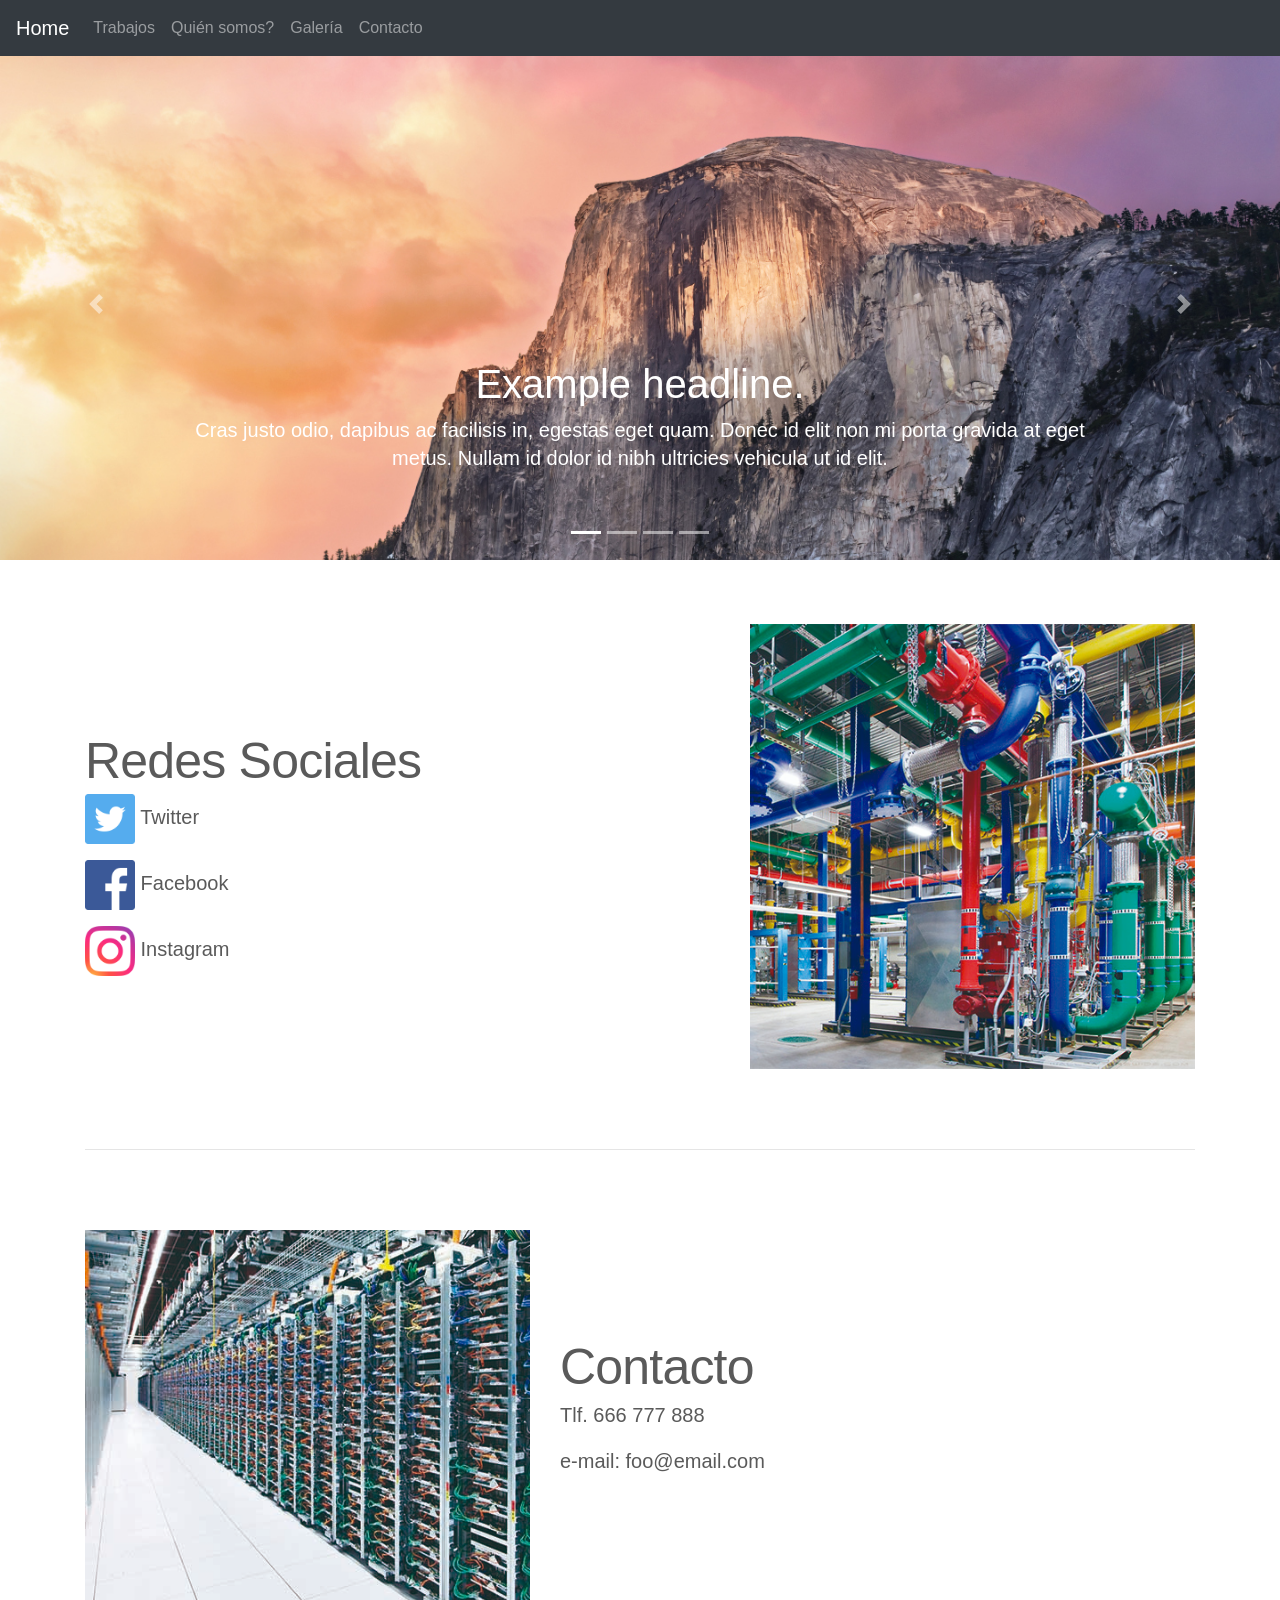
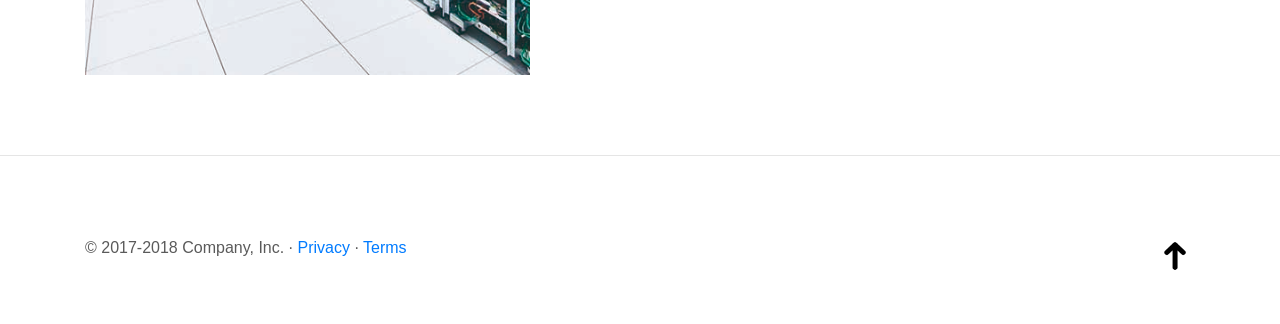
<file: index.html>
<!DOCTYPE html>
<html lang="es">
	<head>
		<title>Enterprise</title>
		<link href="css/bootstrap.min.css" rel="stylesheet">
		<link href="css/carousel.css" rel="stylesheet">
	</head>
	<body>
		<header>
			<nav class="navbar navbar-expand-md navbar-dark fixed-top bg-dark">
				<a class="navbar-brand" href="" >Home</a>
				<button class="navbar-toggler" type="button" data-toggle="collapse" data-target="#navbarCollapse" aria-controls="navbarCollapse" aria-expanded="false" aria-label="Toggle navigation">
					<span class="navbar-toggler-icon"></span>
				</button>
				<div class="collapse navbar-collapse" id="navbarCollapse">
					<ul class="navbar-nav">
						<li> <a class="nav-link" href="trabajos.html">Trabajos</a> </li>
						<li> <a class="nav-link" href="quien_somos.html">Qui&eacute;n somos?</a> </li>
						<li> <a class="nav-link" href="galeria.html">Galer&iacute;a</a> </li>
						<li> <a class="nav-link" href="#contacto">Contacto</a> </li>
						
					</ul>
					
					
				</div>
			
			</nav>
		</header>
		
		<main role="main">
		
			<!-- Carrousel de Imágenes-->
			<div id="myCarousel" class="carousel slide">
				<ol class="carousel-indicators">
					<li data-target="#myCarousel" data-slide-to="0" class="active"></li>
					<li data-target="#myCarousel" data-slide-to="1"></li>
					<li data-target="#myCarousel" data-slide-to="2"></li>
					<li data-target="#myCarousel" data-slide-to="4"></li>
				</ol>
				<div class="carousel-inner">
					<div class="carousel-item active">
						<div class="carousel-caption">
							<h1>Example headline.</h1>
							<p>Cras justo odio, dapibus ac facilisis in, egestas eget quam. Donec id elit non mi porta gravida at eget metus. Nullam id dolor id nibh ultricies vehicula ut id elit.</p>
						</div>
						<img class="first-slide" src="images/yosemite.jpg" alt="First slide" style="width:100%;" >
					</div>
					<div class="carousel-item">
						<img class="second-slide" src="images/yosemite-2.jpg" alt="Second slide" style="width:100%;">
					</div>
					<div class="carousel-item">
						<img class="third-slide" src="images/yosemite-3.jpg" alt="Third slide" style="width:100%;">
					</div>
					<div class="carousel-item">
						<img class="fourth-slide" src="images/yosemite-4.jpg" alt="Fourth slide" style="width:100%;">
					</div>
				</div>
				<a class="carousel-control-prev" href="#myCarousel" role="button" data-slide="prev">
					<span class="carousel-control-prev-icon" aria-hidden="true"></span>
					<span class="sr-only">Previous</span>
				</a>
				<a class="carousel-control-next" href="#myCarousel" role="button" data-slide="next">
					<span class="carousel-control-next-icon" aria-hidden="true"></span>
					<span class="sr-only">Next</span>
				</a>
			</div>
			
			<div class="container marketing">
			
				<!-- Cuadros de imágenes con texto a izq/derecha-->
				
				<div class="row featurette">
					<div class="col-md-7">
						<h2 class="featurette-heading">Redes Sociales</h2>
						<p class="lead"> <img src="images/twitter_logo.png" height="50" width="50"> Twitter </p>
						<p class="lead"> <img src="images/facebook_logo.png" height="50" width="50"> Facebook </p>
						<p class="lead"> <img src="images/instagram_logo.png" height="50" width="50"> Instagram </p>
						
					</div>
					
					<div class="col-md-5">
						<img class="featurette-image img-fluid mx-auto" src="images/Item02.jpg" alt="Generic placeholder image">
					</div>
				</div>
				
				<hr class="featurette-divider" />
				
				<div id="contacto" class="row featurette">
					<div class="col-md-7 order-md-2">
						<h2 class="featurette-heading">Contacto</h2>
						<p class="lead">Tlf. 666 777 888 </p>
						<p class="lead">e-mail: foo@email.com </p>
					</div>
					
					<div class="col-md-5 order-md-1">
						<img class="featurette-image img-fluid mx-auto" src="images/Item01.jpg" alt="Generic placeholder image">
					</div>
				</div>
			</div>
		</main>
		
		<hr/ class="featurette-divider">
		<footer class="container">
			<a class="float-right" href=""> <img src="images/arrow.png" width="40" height="40" ></a>
			<p>&copy; 2017-2018 Company, Inc. &middot; <a href="#">Privacy</a> &middot; <a href="#">Terms</a></p>
		</footer>
		
		<script src="http://ajax.googleapis.com/ajax/libs/jquery/1.11.3/jquery.js"></script>
		<script src="js/bootstrap.js"></script>
	</body>
</html>
</file>
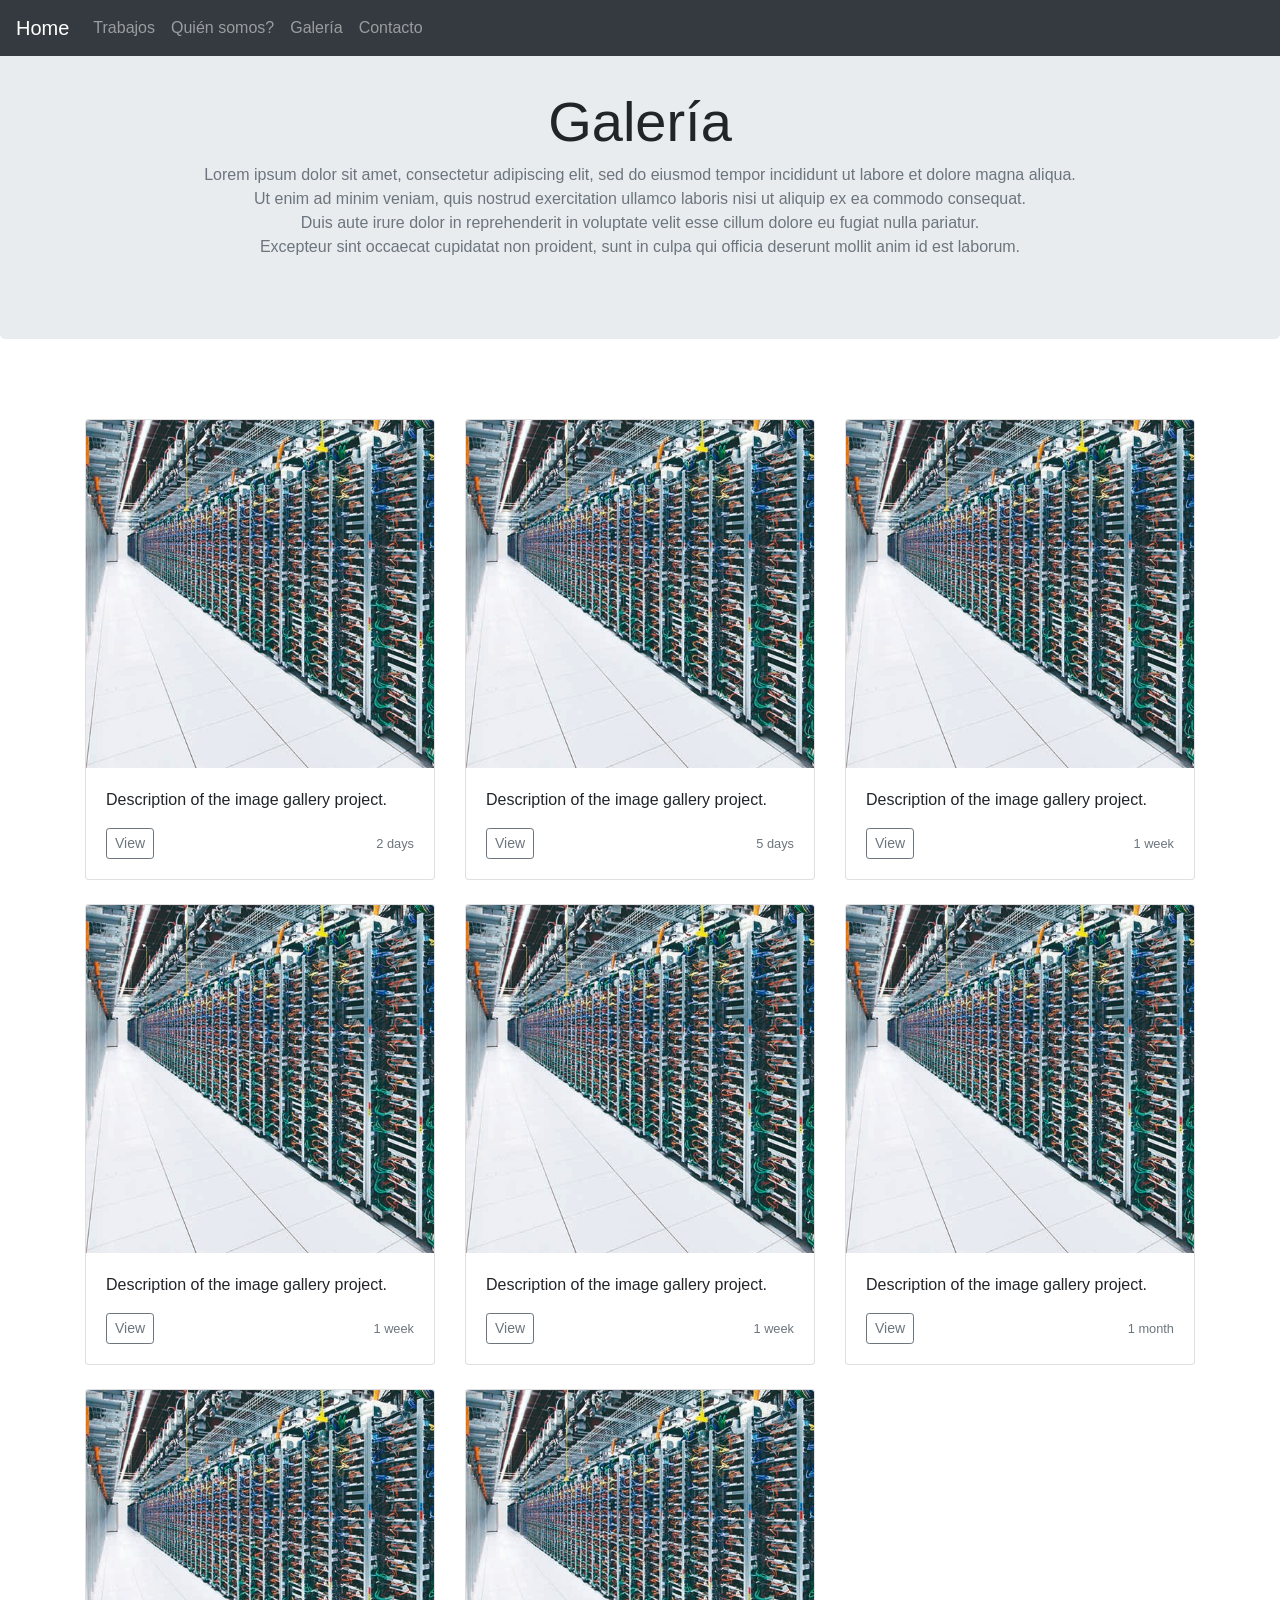
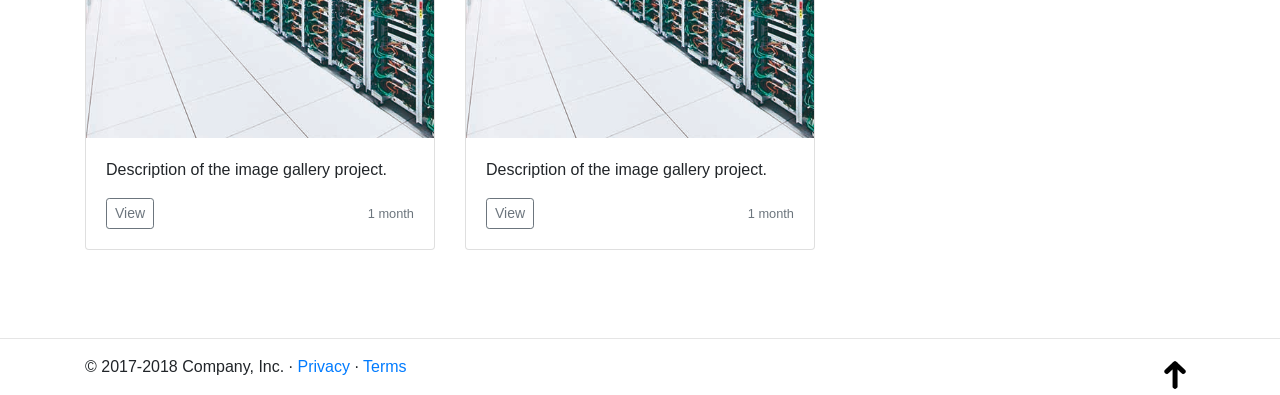
<file: galeria.html>
<!DOCTYPE html>
<html lang="es">
	<head>
		<title>Enterprise</title>
		<link href="css/bootstrap.min.css" rel="stylesheet">
		<link href="css/image_gallery.css" rel="stylesheet"> 
	</head>
	<body>
		<header>
			<nav class="navbar navbar-expand-md navbar-dark fixed-top bg-dark">
				<button class="navbar-toggler" type="button" data-toggle="collapse" data-target="#navbarCollapse" aria-controls="navbarCollapse" aria-expanded="false" aria-label="Toggle navigation">
					<span class="navbar-toggler-icon"></span>
				</button>
				<a class="navbar-brand" href="index.html" >Home</a>
				
				<div class="collapse navbar-collapse" id="navbarCollapse">
					<ul class="navbar-nav">
						<li> <a class="nav-link" href="trabajos.html">Trabajos</a> </li>
						<li> <a class="nav-link" href="quien_somos.html">Qui&eacute;n somos?</a> </li>
						<li> <a class="nav-link" href="">Galer&iacute;a</a> </li>
						<li> <a class="nav-link" href="index.html#contacto">Contacto</a> </li>
						
					</ul>
					
					
				</div>
			
			</nav>
		</header>
		
		<main role="main">
		<br/>
			<div class="jumbotron text-center">
				<h1 class="display-4">Galer&iacute;a</h1>
				<p class="text-muted">
					Lorem ipsum dolor sit amet, consectetur adipiscing elit, sed do eiusmod tempor incididunt ut labore et dolore magna aliqua.<br/> 
					Ut enim ad minim veniam, quis nostrud exercitation ullamco laboris nisi ut aliquip ex ea commodo consequat.<br/>
					Duis aute irure dolor in reprehenderit in voluptate velit esse cillum dolore eu fugiat nulla pariatur. <br/>
					Excepteur sint occaecat cupidatat non proident, sunt in culpa qui officia deserunt mollit anim id est laborum.
				</p>
			</div>
			
			
			<div class="album py-5">
				<div class="container">
					<div class="row">
						<div class="col-md-4">
						  <div class="card mb-4 box-shadow">
							<img class="card-img-top" src="images/Item01.jpg" alt="Card image cap">
							<div class="card-body">
							  <p class="card-text">Description of the image gallery project.</p>
							  <div class="d-flex justify-content-between align-items-center">
								<div class="btn-group">
								  <a href="project01.html"><button type="button" class="btn btn-sm btn-outline-secondary">View</button></a>
								</div>
								<small class="text-muted">2 days</small>
							  </div>
							</div>
						  </div>
						</div>
						
						<div class="col-md-4">
						  <div class="card mb-4 box-shadow">
							<img class="card-img-top" src="images/Item01.jpg" alt="Card image cap">
							<div class="card-body">
							  <p class="card-text">Description of the image gallery project.</p>
							  <div class="d-flex justify-content-between align-items-center">
								<div class="btn-group">
								  <button type="button" class="btn btn-sm btn-outline-secondary">View</button>
								</div>
								<small class="text-muted">5 days</small>
							  </div>
							</div>
						  </div>
						</div>
						
						<div class="col-md-4">
						  <div class="card mb-4 box-shadow">
							<img class="card-img-top" src="images/Item01.jpg" alt="Card image cap">
							<div class="card-body">
							  <p class="card-text">Description of the image gallery project.</p>
							  <div class="d-flex justify-content-between align-items-center">
								<div class="btn-group">
								  <button type="button" class="btn btn-sm btn-outline-secondary">View</button>
								</div>
								<small class="text-muted">1 week</small>
							  </div>
							</div>
						  </div>
						</div>
						
						<div class="col-md-4">
						  <div class="card mb-4 box-shadow">
							<img class="card-img-top" src="images/Item01.jpg" alt="Card image cap">
							<div class="card-body">
							  <p class="card-text">Description of the image gallery project.</p>
							  <div class="d-flex justify-content-between align-items-center">
								<div class="btn-group">
								  <button type="button" class="btn btn-sm btn-outline-secondary">View</button>
								</div>
								<small class="text-muted">1 week</small>
							  </div>
							</div>
						  </div>
						</div>
						
						<div class="col-md-4">
						  <div class="card mb-4 box-shadow">
							<img class="card-img-top" src="images/Item01.jpg" alt="Card image cap">
							<div class="card-body">
							  <p class="card-text">Description of the image gallery project.</p>
							  <div class="d-flex justify-content-between align-items-center">
								<div class="btn-group">
								  <button type="button" class="btn btn-sm btn-outline-secondary">View</button>
								</div>
								<small class="text-muted">1 week</small>
							  </div>
							</div>
						  </div>
						</div>
						
						<div class="col-md-4">
						  <div class="card mb-4 box-shadow">
							<img class="card-img-top" src="images/Item01.jpg" alt="Card image cap">
							<div class="card-body">
							  <p class="card-text">Description of the image gallery project.</p>
							  <div class="d-flex justify-content-between align-items-center">
								<div class="btn-group">
								  <button type="button" class="btn btn-sm btn-outline-secondary">View</button>
								</div>
								<small class="text-muted">1 month</small>
							  </div>
							</div>
						  </div>
						</div>
						
						<div class="col-md-4">
						  <div class="card mb-4 box-shadow">
							<img class="card-img-top" src="images/Item01.jpg" alt="Card image cap">
							<div class="card-body">
							  <p class="card-text">Description of the image gallery project.</p>
							  <div class="d-flex justify-content-between align-items-center">
								<div class="btn-group">
								  <button type="button" class="btn btn-sm btn-outline-secondary">View</button>
								</div>
								<small class="text-muted">1 month</small>
							  </div>
							</div>
						  </div>
						</div>
						
						<div class="col-md-4">
						  <div class="card mb-4 box-shadow">
							<img class="card-img-top" src="images/Item01.jpg" alt="Card image cap">
							<div class="card-body">
							  <p class="card-text">Description of the image gallery project.</p>
							  <div class="d-flex justify-content-between align-items-center">
								<div class="btn-group">
								  <button type="button" class="btn btn-sm btn-outline-secondary">View</button>
								</div>
								<small class="text-muted">1 month</small>
							  </div>
							</div>
						  </div>
						</div>
					</div>
				</div>
			</div>
		
		</main>
		
		<hr/ class="featurette-divider">
		<footer class="container">
			<a class="float-right" href=""> <img src="images/arrow.png" width="40" height="40" ></a>
			<p>&copy; 2017-2018 Company, Inc. &middot; <a href="#">Privacy</a> &middot; <a href="#">Terms</a></p>
		</footer>
		
		<script src="http://ajax.googleapis.com/ajax/libs/jquery/1.11.3/jquery.js"></script>
		<script src="js/bootstrap.js"></script>
	</body>
</html>
</file>
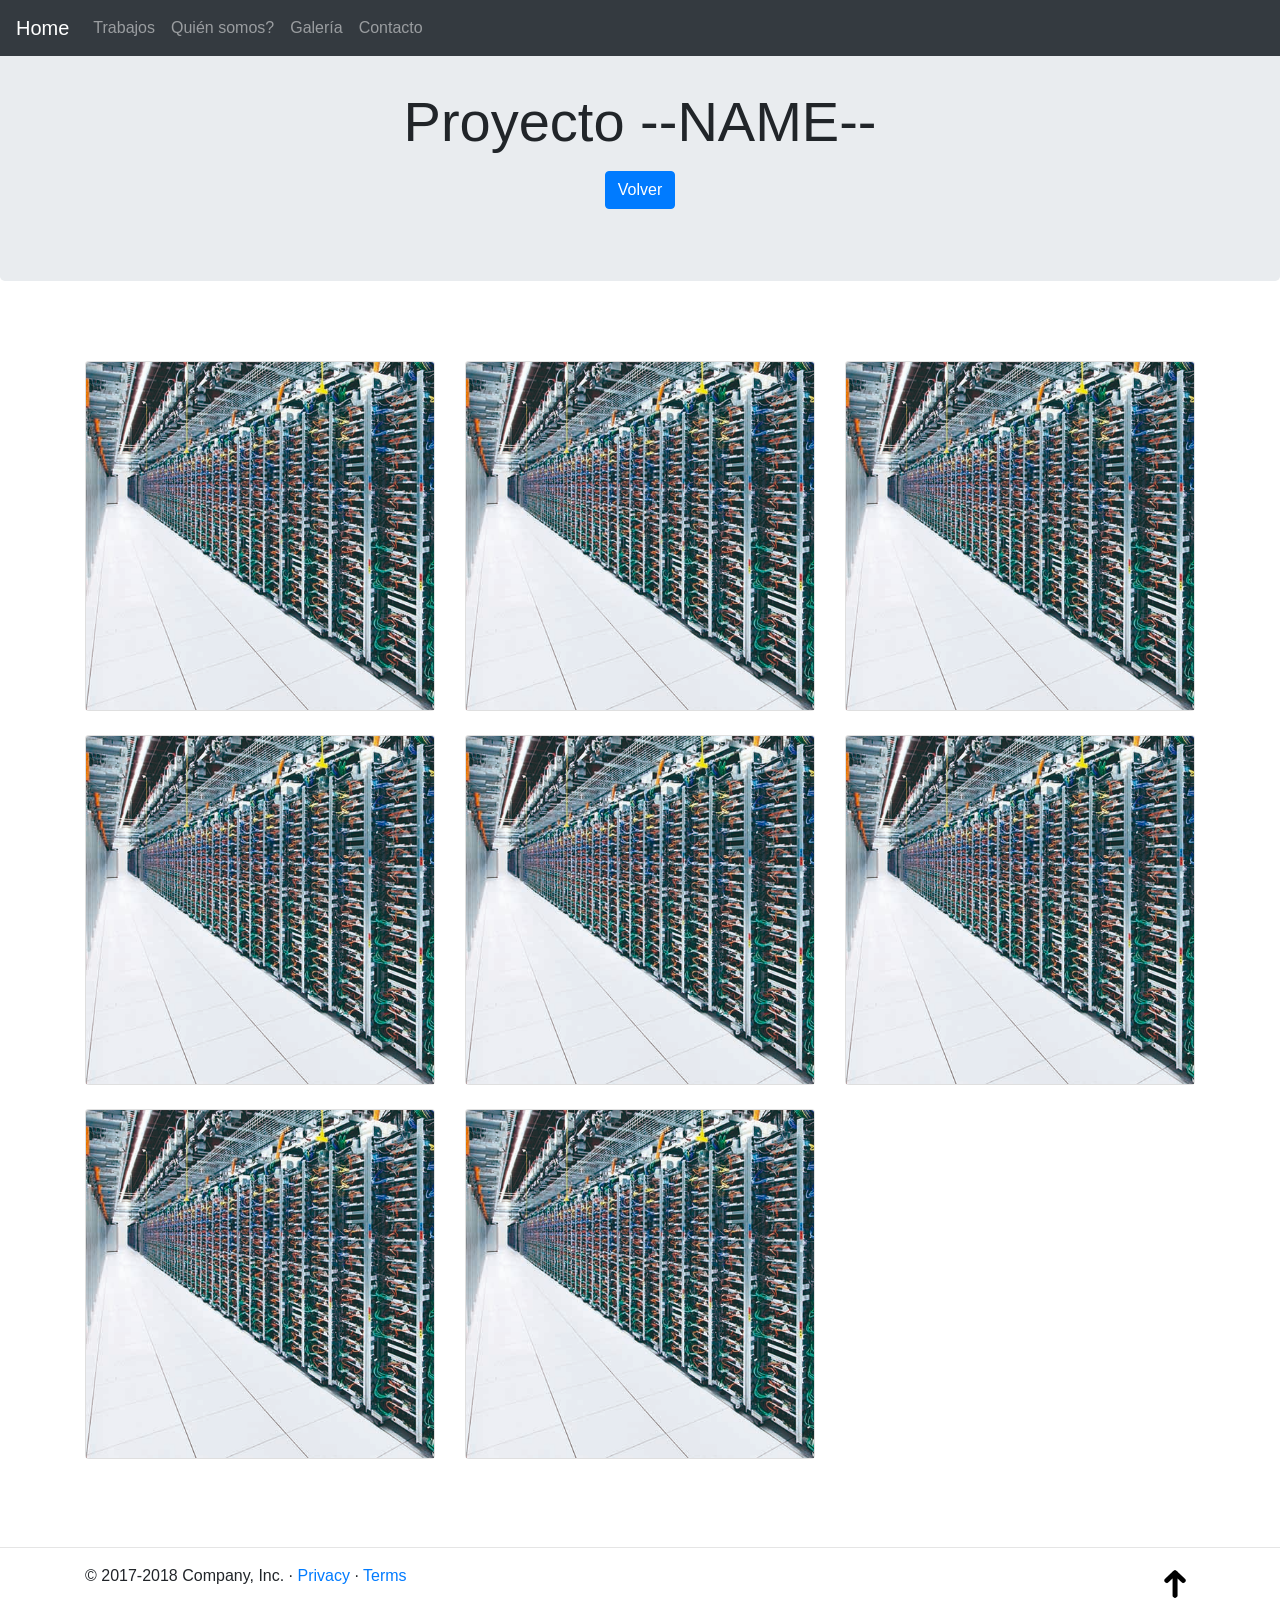
<file: project01.html>
<!DOCTYPE html>
<html lang="es">
	<head>
		<title>Enterprise</title>
		<link href="css/bootstrap.min.css" rel="stylesheet">
		<link href="css/image_gallery.css" rel="stylesheet"> 
	</head>
	<body>
		<header>
			<nav class="navbar navbar-expand-md navbar-dark fixed-top bg-dark">
				<button class="navbar-toggler" type="button" data-toggle="collapse" data-target="#navbarCollapse" aria-controls="navbarCollapse" aria-expanded="false" aria-label="Toggle navigation">
					<span class="navbar-toggler-icon"></span>
				</button>
				<a class="navbar-brand" href="index.html" >Home</a>
				
				<div class="collapse navbar-collapse" id="navbarCollapse">
					<ul class="navbar-nav">
						<li> <a class="nav-link" href="trabajos.html">Trabajos</a> </li>
						<li> <a class="nav-link" href="quien_somos.html">Qui&eacute;n somos?</a> </li>
						<li> <a class="nav-link" href="galeria.html">Galer&iacute;a</a> </li>
						<li> <a class="nav-link" href="index.html#contacto">Contacto</a> </li>
						
					</ul>
					
					
				</div>
			
			</nav>
		</header>
		
		<main role="main">
		<br/>
			<div class="jumbotron text-center">
				<h1 class="display-4">Proyecto --NAME--</h1>
				<a href="galeria.html" class="btn btn-primary my-2">Volver</a>
			</div>
			
			<div class="album py-5">
				<div class="container">
					<div class="row">
						<div class="col-md-4">
						  <div class="card mb-4 box-shadow">
							<img class="card-img-top" src="images/Item01.jpg" alt="Card image cap">
						  </div>
						</div>
						
						<div class="col-md-4">
						  <div class="card mb-4 box-shadow">
							<img class="card-img-top" src="images/Item01.jpg" alt="Card image cap">
						  </div>
						</div>
						
						<div class="col-md-4">
						  <div class="card mb-4 box-shadow">
							<img class="card-img-top" src="images/Item01.jpg" alt="Card image cap">
						  </div>
						</div>
						
						<div class="col-md-4">
						  <div class="card mb-4 box-shadow">
							<img class="card-img-top" src="images/Item01.jpg" alt="Card image cap">
						  </div>
						</div>
						
						<div class="col-md-4">
						  <div class="card mb-4 box-shadow">
							<img class="card-img-top" src="images/Item01.jpg" alt="Card image cap">
						  </div>
						</div>
						
						<div class="col-md-4">
						  <div class="card mb-4 box-shadow">
							<img class="card-img-top" src="images/Item01.jpg" alt="Card image cap">
						  </div>
						</div>
						
						<div class="col-md-4">
						  <div class="card mb-4 box-shadow">
							<img class="card-img-top" src="images/Item01.jpg" alt="Card image cap">
						  </div>
						</div>
						
						<div class="col-md-4">
						  <div class="card mb-4 box-shadow">
							<img class="card-img-top" src="images/Item01.jpg" alt="Card image cap">
						  </div>
						</div>
					</div>
				</div>
			</div>
		</main>
		
		<hr/ class="featurette-divider">
		<footer class="container">
			<a class="float-right" href=""> <img src="images/arrow.png" width="40" height="40" ></a>
			<p>&copy; 2017-2018 Company, Inc. &middot; <a href="#">Privacy</a> &middot; <a href="#">Terms</a></p>
		</footer>
		
		<script src="http://ajax.googleapis.com/ajax/libs/jquery/1.11.3/jquery.js"></script>
		<script src="js/bootstrap.js"></script>
	</body>
</html>
</file>
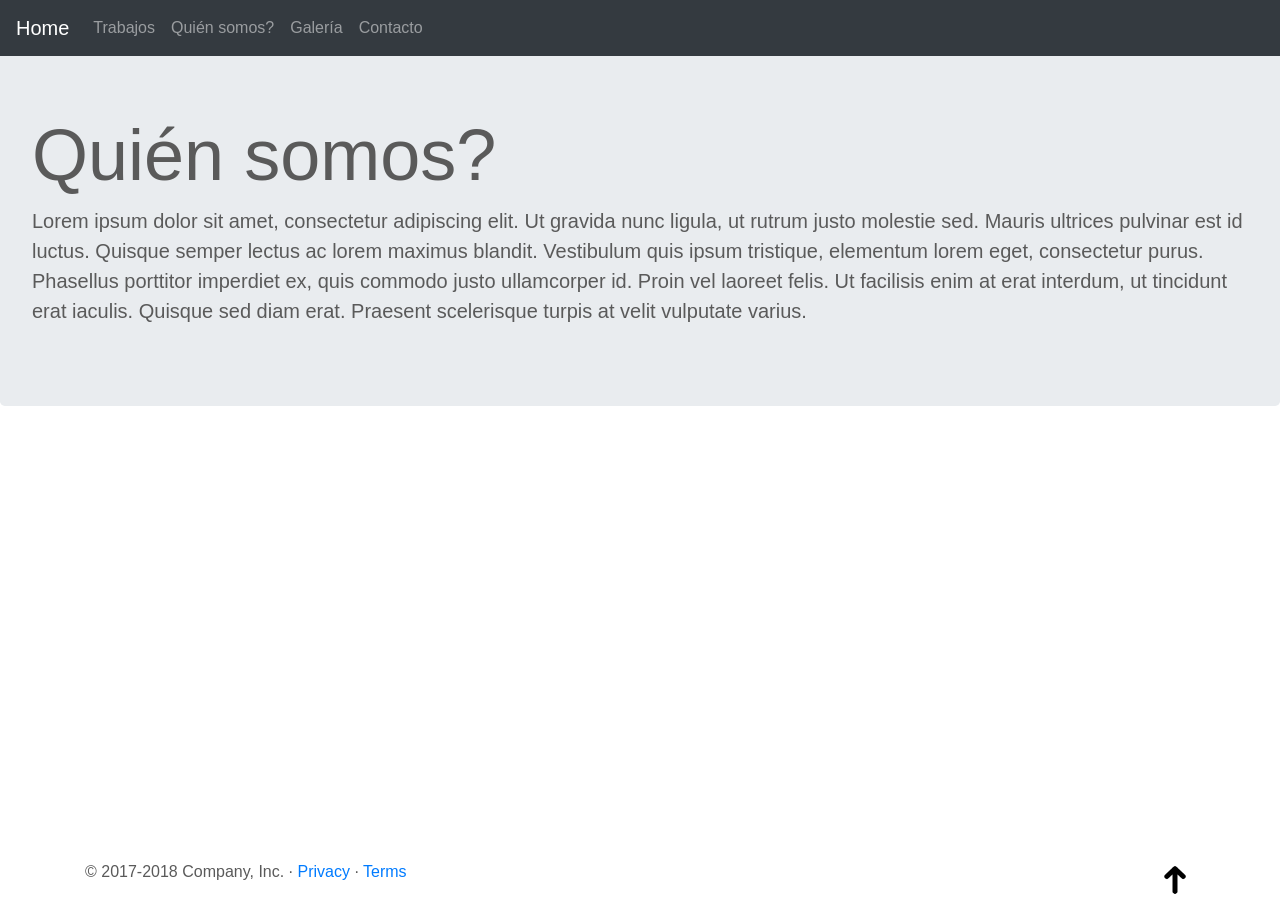
<file: quien_somos.html>
<!DOCTYPE html>
<html lang="es">
	<head>
		<title>Enterprise</title>
		<link href="css/bootstrap.min.css" rel="stylesheet">
		<link href="css/carousel.css" rel="stylesheet">
	</head>
	<body>
		<header>
			<nav class="navbar navbar-expand-md navbar-dark fixed-top bg-dark">
				<a class="navbar-brand" href="index.html" >Home</a>
				
				<div class="collapse navbar-collapse" id="navbarCollapse">
					<ul class="navbar-nav">
						<li> <a class="nav-link" href="trabajos.html">Trabajos</a> </li>
						<li> <a class="nav-link" href="">Qui&eacute;n somos?</a> </li>
						<li> <a class="nav-link" href="galeria.html">Galer&iacute;a</a> </li>
						<li> <a class="nav-link" href="index.html#contacto">Contacto</a> </li>
						
					</ul>
					
					
				</div>
			
			</nav>
		</header>
		
		<main role="main" >
			<div class="jumbotron">
				<h1 class="display-3">Qui&eacute;n somos? </h1>
				<p class="lead">Lorem ipsum dolor sit amet, consectetur adipiscing elit. Ut gravida nunc ligula, ut rutrum justo molestie sed. 
				Mauris ultrices pulvinar est id luctus. Quisque semper lectus ac lorem maximus blandit. 
				Vestibulum quis ipsum tristique, elementum lorem eget, consectetur purus. 
				Phasellus porttitor imperdiet ex, quis commodo justo ullamcorper id. Proin vel laoreet felis. 
				Ut facilisis enim at erat interdum, ut tincidunt erat iaculis. Quisque sed diam erat. 
				Praesent scelerisque turpis at velit vulputate varius.
				</p>
			</div>
			
		</main>
		
		<footer class="fixed-bottom">
			<div class="container">
				<a class="float-right" href=""> <img src="images/arrow.png" width="40" height="40" ></a>
				<p>&copy; 2017-2018 Company, Inc. &middot; <a href="#">Privacy</a> &middot; <a href="#">Terms</a></p>
			</div>
		</footer>
		
		<script src="http://ajax.googleapis.com/ajax/libs/jquery/1.11.3/jquery.js"></script>
		<script src="js/bootstrap.js"></script>
	</body>
</html>
</file>
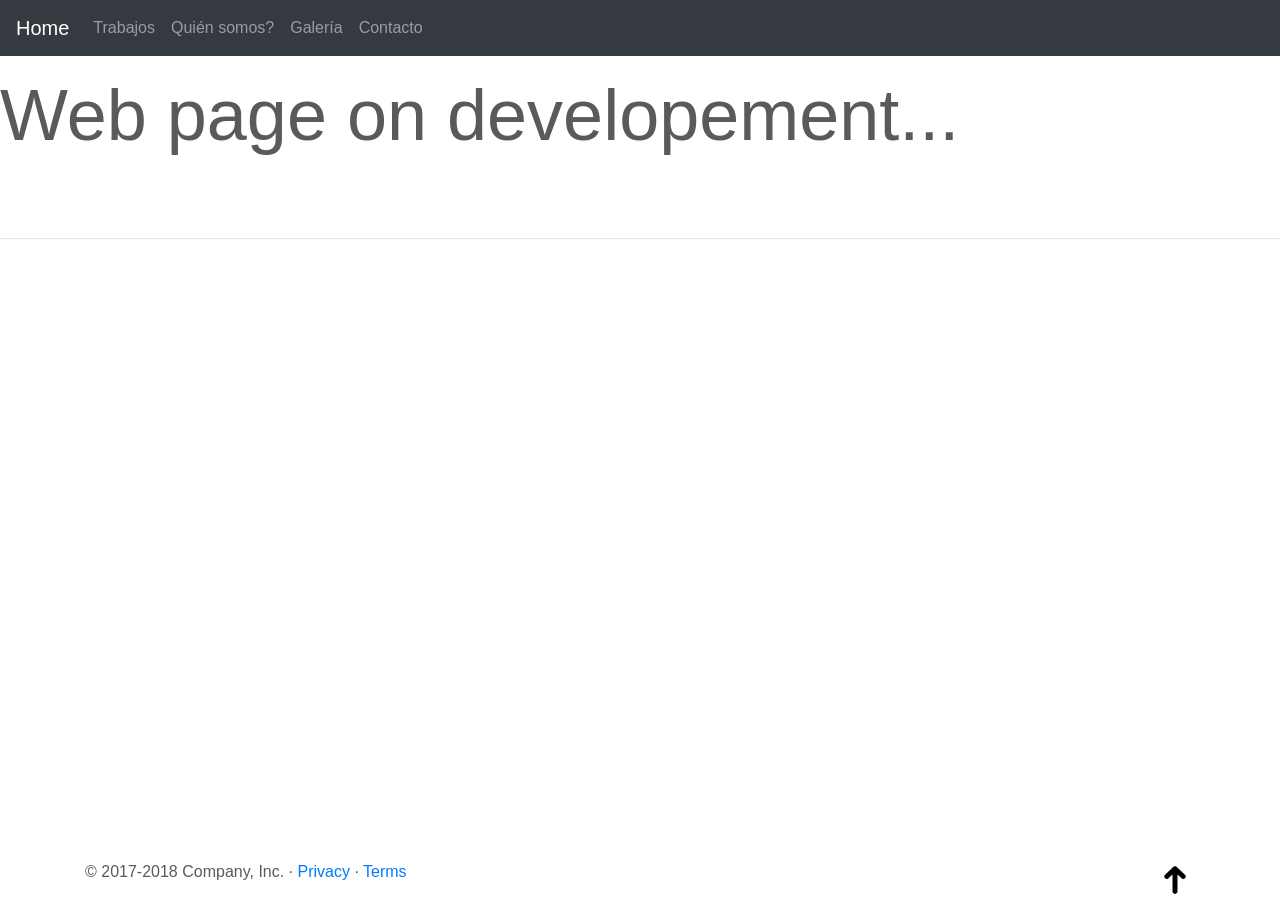
<file: trabajos.html>
<!DOCTYPE html>
<html lang="es">
	<head>
		<title>Enterprise</title>
		<link href="css/bootstrap.min.css" rel="stylesheet">
		<link href="css/carousel.css" rel="stylesheet">
	</head>
	<body>
		<header>
			<nav class="navbar navbar-expand-md navbar-dark fixed-top bg-dark">
				<a class="navbar-brand" href="index.html" >Home</a>
				
				<div class="collapse navbar-collapse" id="navbarCollapse">
					<ul class="navbar-nav">
						<li> <a class="nav-link" href="trabajos.html">Trabajos</a> </li>
						<li> <a class="nav-link" href="quien_somos.html">Qui&eacute;n somos?</a> </li>
						<li> <a class="nav-link" href="galeria.html">Galer&iacute;a</a> </li>
						<li> <a class="nav-link" href="index.html#contacto">Contacto</a> </li>
						
					</ul>
					
					
				</div>
			
			</nav>
		</header>
		
		<main role="main">
			
			<br/>
			<h1 class="display-3">Web page on developement...</h1>
			
		</main>
		
		<hr/ class="featurette-divider">
		
		<footer class="fixed-bottom">
			<div class="container">
				<a class="float-right" href=""> <img src="images/arrow.png" width="40" height="40" ></a>
				<p>&copy; 2017-2018 Company, Inc. &middot; <a href="#">Privacy</a> &middot; <a href="#">Terms</a></p>
			</div>
		</footer>
		
		<script src="http://ajax.googleapis.com/ajax/libs/jquery/1.11.3/jquery.js"></script>
		<script src="js/bootstrap.js"></script>
	</body>
</html>
</file>
<file: css/carousel.css>
/* GLOBAL STYLES
-------------------------------------------------- */
/* Padding below the footer and lighter body text */

body {
  padding-top: 3rem;
  padding-bottom: 3rem;
  color: #5a5a5a;
}


/* CUSTOMIZE THE CAROUSEL
-------------------------------------------------- */

/* Carousel base class */
.carousel {
  margin-bottom: 4rem;
}
/* Since positioning the image, we need to help out the caption */
.carousel-caption {
  bottom: 3rem;
  z-index: 10;
}

/* Declare heights because of positioning of img element */
.carousel-item {
  /*height: 32rem;*/
  height:100%;
  width:100%;
  max-height: 32rem;
  background-color: #777;
  background-size:cover;
}
.carousel-item > img {
	
  /*position: absolute;*/
  
  top: 0;
  left: 0;
  /*
  width: 100%;
  height: auto; 
  */
}


/* MARKETING CONTENT
-------------------------------------------------- */

/* Center align the text within the three columns below the carousel */
.marketing .col-lg-4 {
  margin-bottom: 1.5rem;
  text-align: center;
}
.marketing h2 {
  font-weight: 400;
}
.marketing .col-lg-4 p {
  margin-right: .75rem;
  margin-left: .75rem;
}


/* Featurettes
------------------------- */

.featurette-divider {
  margin: 5rem 0; /* Space out the Bootstrap <hr> more */
}

/* Thin out the marketing headings */
.featurette-heading {
  font-weight: 300;
  line-height: 1;
  letter-spacing: -.05rem;
}


/* RESPONSIVE CSS
-------------------------------------------------- */

@media (min-width: 40em) {
  /* Bump up size of carousel content */
  .carousel-caption p {
    margin-bottom: 1.25rem;
    font-size: 1.25rem;
    line-height: 1.4;
  }

  .featurette-heading {
    font-size: 50px;
  }
}

@media (min-width: 62em) {
  .featurette-heading {
    margin-top: 7rem;
  }
}
</file>
<file: css/image_gallery.css>
<style>



.gallery:hover{
	border: 3px solid #777;
}


.descript{
	
	padding: 7px;
	
}


</style>
</file>
